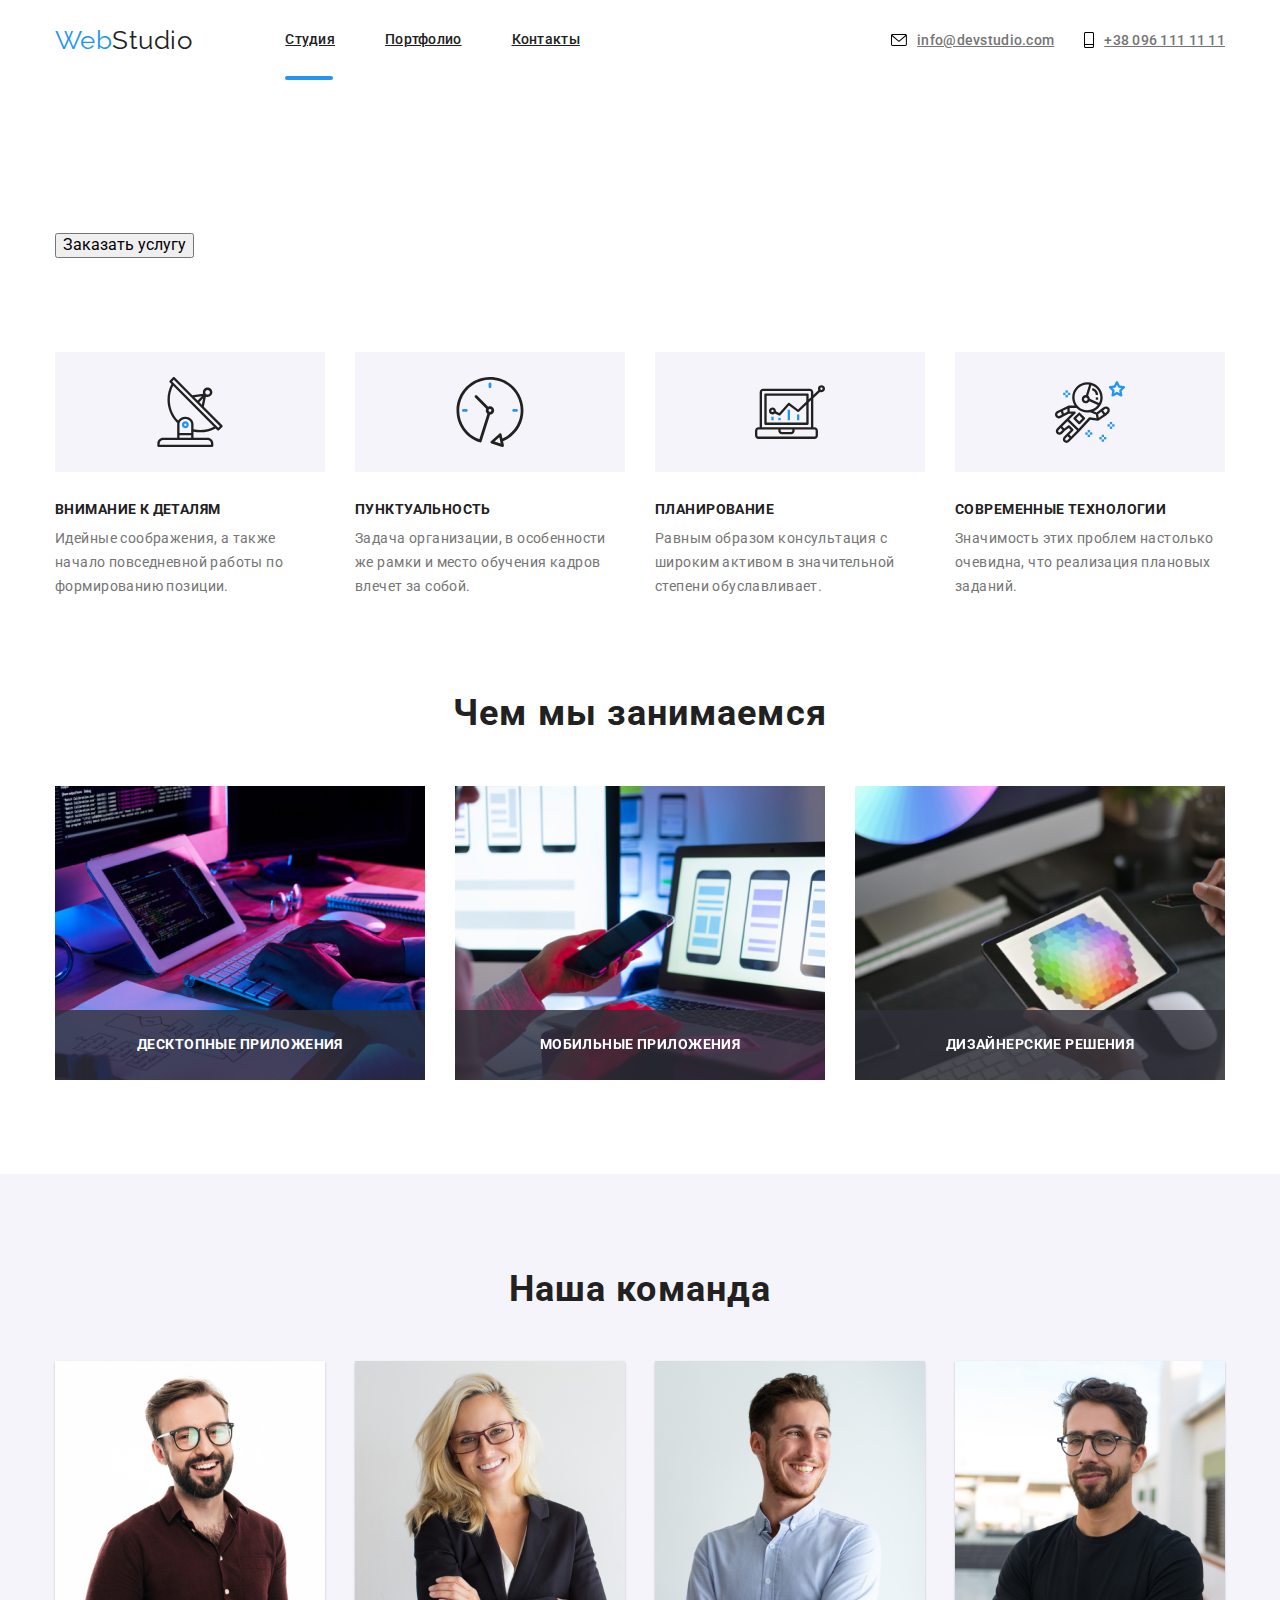
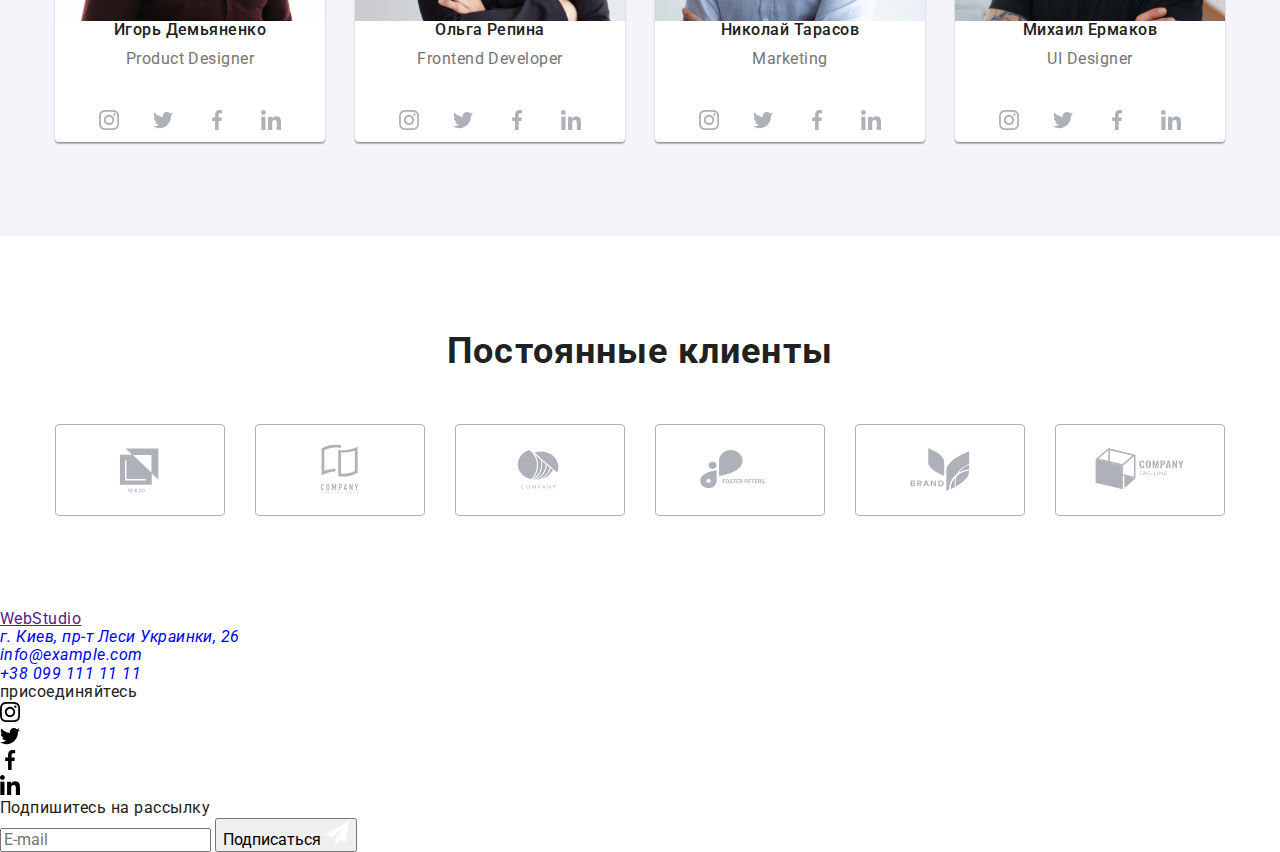
<file: index.html>
<!DOCTYPE html>
<html lang="ru">
<head>
    <meta charset="UTF-8">
    <meta http-equiv="X-UA-Compatible" content="IE=edge">
    <meta name="viewport" content="width=device-width, initial-scale=1.0">
    <title>Document</title>
    <link rel="preconnect" href="https://fonts.googleapis.com">
    <link rel="preconnect" href="https://fonts.gstatic.com" crossorigin>
    <link
        href="https://fonts.googleapis.com/css2?family=Raleway:wght@700&family=Roboto:ital,wght@0,400;0,500;0,700;1,900&display=swap"
        rel="stylesheet">
     <link rel="stylesheet" href="https://cdnjs.cloudflare.com/ajax/libs/modern-normalize/1.1.0/modern-normalize.min.css">
     <link rel="stylesheet" href="./css/main.min.css"> 
     <!-- <link rel="stylesheet" href="./css/styles.css"> -->
</head>
<!-- Navigation-->
<body>
    <header class="header">
        <div class="container header-container">
    <nav class="site-nav">
     <a href="" class="logo"> <span class="logo-part" >Web</span>Studio</a>
      <ul class="site-nav-contacts nav">
        <li class="link list navs"><a href="./index.html" class="link-lists active first-studio">Студия</a></li> 
        <li class="link list navs"><a href="./portfolio.html" class="link-lists">Портфолио</a></li>
        <li class="link list navs"><a href="" class="link-lists ">Контакты</a></li>
      </ul>
     </nav>
        <ul class="list-contacts-header">
           <li class="link list links first">
               <a class="contacts-header mail list" href="mail:info@devstudio.com"> 
                   <svg class="contacts-icon mail-icon" width="16" height="12">
                   <use href="./images/icons.svg#icon-envelope"> </use>
                   </svg> info@devstudio.com</a> </li>
           <li class="link list links second">
                  <a class="contacts-header list" href="tel:+380961111111">
                  <svg class="contacts-icon" width="10" height="16">
                  <use href="./images/icons.svg#icon-Vector"> </use>
        </svg>+38 096 111 11 11</a> </li>
        </ul>
    </div>
    </header>
    <main>
        <!-- Hero section -->
        <section class="hero">
            <div class="container cont-title"> 
            <h1 class="main-title">Эффективные решения для вашего бизнеса</h1>
            <button data-modal-open type="button" class="modal-button">Заказать услугу</button>
        </div>
        </section>
        <div class="backdrop is-hidden" data-modal>
            <div class="modal">
                <button type="button" class="modal-icon-button" data-modal-close>
                    <svg class="close-modal" width="18" height="18">
                        <use href="./images/symboll-defs.svg#icon-close-black-18dp-2-1">
                        </use>
                    </svg>
                </button>
                <p class="modal-text">Оставьте свои данные, мы вам перезвоним</p>
                <form class="form-modal">
                    <div class="form-field">
                        <label for="name" class="form-label-modal">Имя</label>
                    <input type="text" class="form-input-modal" name="name" id="name" >
                            <svg class="icon-modal-name" width="18" height="18">
                                <use href="./images/icons.svg#icon-person-black-18dp-1">
                                </use>
                            </svg>
                        
                        
                        
                        
                    </div>
                    
                    <div class="form-field">
                        <label for="tel" class="form-label-modal">Телефон</label>
                        <input type="tel" class="form-input-modal" name="tel" id="tel" >
                        
                        
                            <svg class="icon-modal-name" width="18" height="18">
                                <use href="./images/icons.svg#icon-phone-black-18dp-1">
                                </use>
                            </svg>
                        
                        
                    </div>

                    <div class="form-field">  
                        <label for="mail" class="form-label-modal">Почта</label>
                        <input type="email" class="form-input-modal" name="mail" id="mail" >
                        
                        
                            <svg class="icon-modal-name" width="18" height="18">
                                <use href="./images/icons.svg#icon-email-black-18dp-1">
                                </use>
                            </svg>
                      
                       
                    </div>
                    <div class="form-field-last">
                    <label for="comment" class="form-label-modal">Комментарий</label>
                    <textarea id="comment" class="comment" placeholder="Введите текст"></textarea>
                    </div>
                    
                        
                        <label for="policy" class="label-policy checkbox-first">
                            <input type="checkbox" class="input-policy checkbox visually-hidden"  name="policy" id="policy" >
                            <span class="icon-policy">Соглашаюсь с рассылкой и принимаю 
                            <a class="policy-part" href=""> Условия договора</a>
        
                          </span>
                        </label>
                       
                           
                        <button type="submit" class="btn base-btn">Отправить</button>
                </form>
                
            </div>
           
        </div>
        
        <!-- description section -->
        <section class="description">
            <div class="container">
            <h2 class="description-title visually-hidden">Особенности</h2>
            <ul class="description-list list">
                
                <li class="description-list-item">
                    <div class="foto-box-first">
                        <svg class="dsc-first" width="70" height="70">
                            <use href="./images/icons.svg#icon-antenna-1">
                            </use>
                        </svg>
                    </div>
                    <h3 class="description-second-title">Внимание к деталям</h3>
                    <p class="description-text">
                        Идейные соображения, а также начало повседневной работы по
                        формированию позиции.
                    </p>
                </li>
                <li class="description-list-item">
                    <div class="foto-box-first">
                        <svg class="dsc-first" width="70" height="70">
                            <use href="./images/icons.svg#icon-clock-1">
                            </use>
                        </svg>
                    </div>
                    <h3 class="description-second-title">Пунктуальность</h3>
                    <p class="description-text">
                        Задача организации, в особенности же рамки и место обучения кадров
                        влечет за собой.
                    </p>
                </li>
                <li class="description-list-item">
                    <div class="foto-box-first">
                        <svg class="dsc-first" width="70" height="70">
                            <use href="./images/icons.svg#icon-diagram-1">
                            </use>
                        </svg>
                    </div>
                    <h3 class="description-second-title">Планирование</h3>
                    <p class="description-text">
                        Равным образом консультация с широким активом в значительной
                        степени обуславливает.
                    </p>
                </li>
                <li class="description-list-item">
                    <div class="foto-box-first">
                        <svg class="dsc-first" width="70" height="70">
                            <use href="./images/icons.svg#icon-astronaut-1">
                            </use>
                        </svg>
                    </div>
                    <h3 class="description-second-title">Современные технологии</h3>
                    <p class="description-text">
                        Значимость этих проблем настолько очевидна, что реализация
                        плановых заданий.
                    </p>
                </li>
            </ul>
            </div>
        </section>
            
     <!-- About our work -->
    
     <section class="about">
        <div class="container">
           <h2 class="about-title">Чем мы занимаемся</h2>
              <ul class="about-list-photo list">
                  <li class="each-foto"> 
                      <div class="thumb">
                    <img src="./images/img-3.jpg" 
                         alt="Код"
                         width="370"
                         height="294">
                        <div class="label">
                         <p class="label-text">Десктопные приложения</p>
                        </div>
                    </div>
                   </li>
                  <li class="each-foto"> 
                    <div class="thumb">
                    <img src="./images/img-2.jpg"
                          alt="Синхронизация"
                          width="370"
                          height="294">
                        <div class="label">
                            <p class="label-text">Мобильные приложения</p>
                        </div>
                    </div>
                 </li>
                  <li class="each-foto"> 
                    <div class="thumb">
                      <img src="./images/img-1.jpg"
                           alt="Дизайн"
                           width="370"
                           height="294">
                        <div class="label">
                            <p class="label-text">Дизайнерские решения</p>
                        </div>
                        </div>
                 </li>
              </ul>
            </div>
       </section>
    
       <section class="team">
        <div class="container">
            <h2 class="title-secondary text">Наша команда</h2>
             <ul class="team-workers list">
               <li class="team-workers-list"> 
                   <img src="./images/img.jpg" alt="1-работник" width="270" height="260">
                <div class="cards">
                   <h3 class="list-name-worker">Игорь Демьяненко</h3>
                   <p class="list-job">Product Designer</p>
                   <ul class="social-list-icon">
                   <li class="social-list-icons">   
                   <a class="social-icons-list" href="">
                       <svg class="icon-team" width="20" height="20">
                           <use href="./images/icons.svg#icon-instagram-2">
                           </use>
                       </svg>
                    </a>
                    </li>
                    <li class="social-list-icons">
                    <a class="social-icons-list" href="">
                        <svg class="icon-team" width="20" height="20">
                            <use href="./images/icons.svg#icon-twitter-1">
                            </use>
                        </svg>
                    </a>
                    </li>
                    <li class="social-list-icons">
                    <a class="social-icons-list" href="">
                        <svg class="icon-team" width="20" height="20">
                            <use href="./images/icons.svg#icon-facebook-1">
                            </use>
                        </svg>
                    </a>
                    </li>
                    <li class="social-list-icons">
                    <a class="social-icons-list" href="">
                        <svg class="icon-team" width="20" height="20">
                            <use href="./images/icons.svg#icon-linkedin-1">
                            </use>
                        </svg>
                    </a>
                    </li>
                 </ul>
                </div>
               </li>    
               <li class="team-workers-list">
                <img src="./images/img-1worker.jpg" alt="2-работник" width="270" height="260">
               <div class="cards">
                    <h3 class="list-name-worker">Ольга Репина</h3>
                    <p class="list-job"> Frontend Developer</p>
                    <ul class="social-list-icon">
                     <li class="social-list-icons">
                    <a class="social-icons-list" href="">
                        <svg class="icon-team" width="20" height="20">
                            <use href="./images/icons.svg#icon-instagram-2">
                            </use>
                        </svg>
                    </a>
                    </li>
                    <li class="social-list-icons">
                    <a class="social-icons-list" href="">
                        <svg class="icon-team" width="20" height="20">
                            <use href="./images/icons.svg#icon-twitter-1">
                            </use>
                        </svg>
                    </a>
                    </li>
                    <li class="social-list-icons">
                    <a class="social-icons-list" href="">
                        <svg class="icon-team" width="20" height="20">
                            <use href="./images/icons.svg#icon-facebook-1">
                            </use>
                        </svg>
                    </a>
                    </li>
                    <li class="social-list-icons">
                    <a class="social-icons-list" href="">
                        <svg class="icon-team" width="20" height="20">
                            <use href="./images/icons.svg#icon-linkedin-1">
                            </use>
                        </svg>
                    </a>
                    </li>
                    </ul>
                </div>
                </li>
                <li class="team-workers-list">
                <img src="./images/img-2worker.jpg" alt="3-работник" width="270" height="260">
                <div class="cards">
                   <h3 class="list-name-worker">Николай Тарасов</h3>
                   <p class="list-job"> Marketing </p>
                <ul class="social-list-icon">
                <li class="social-list-icons">
                <a class="social-icons-list" href="">
                    <svg class="icon-team" width="20" height="20">
                        <use href="./images/icons.svg#icon-instagram-2">
                        </use>
                    </svg>
                </a>
                </li>
                <li class="social-list-icons">
                <a class="social-icons-list" href="">
                    <svg class="icon-team" width="20" height="20">
                        <use href="./images/icons.svg#icon-twitter-1">
                        </use>
                    </svg>
                </a>
                </li>
                <li class="social-list-icons">
                <a class="social-icons-list" href="">
                    <svg class="icon-team" width="20" height="20">
                        <use href="./images/icons.svg#icon-facebook-1">
                        </use>
                    </svg>
                </a>
                </li>
                <li class="social-list-icons">
                <a class="social-icons-list" href="">
                    <svg class="icon-team" width="20" height="20">
                        <use href="./images/icons.svg#icon-linkedin-1">
                        </use>
                    </svg>
                </a>
                </li>
              </ul>
                </div>
                </li>
                <li class="team-workers-list">
                   <img src="./images/img-3worker.jpg" alt="4-работник" width="270" height="260">
                <div class="cards">
                   <h3 class="list-name-worker">Михаил Ермаков</h3>
                   <p class="list-job"> UI Designer</p>
                <ul class="social-list-icon">
                <li class="social-list-icons">
                <a class="social-icons-list" href="">
                    <svg class="icon-team" width="20" height="20">
                        <use href="./images/icons.svg#icon-instagram-2">
                        </use>
                    </svg>
                </a>
                </li>
                <li class="social-list-icons">
                <a class="social-icons-list" href="">
                    <svg class="icon-team" width="20" height="20">
                        <use href="./images/icons.svg#icon-twitter-1">
                        </use>
                    </svg>
                </a>
                </li>
                <li class="social-list-icons">
                <a class="social-icons-list" href="">
                    <svg class="icon-team" width="20" height="20">
                        <use href="./images/icons.svg#icon-facebook-1">
                        </use>
                    </svg>
                </a>
                </li>
                <li class="social-list-icons">
                <a class="social-icons-list" href="">
                    <svg class="icon-team" width="20" height="20">
                        <use href="./images/icons.svg#icon-linkedin-1">
                        </use>
                    </svg>
                </a>
                </li>
                </ul>
                </div>
                </li>

             </ul>
        </div>
      </section>
      <section class="clients">
            <div class="container">
                <h2 class="title-secondary clients-title"> Постоянные клиенты</h2>
                <ul class="companies">
                    <li class="list-companies">
                        <a class="links-companies" href="">
                         <svg class="icon-company" width="100" height="60">
                             <use href="./images/icons.svg#icon-Logo">
                             </use>
                         </svg>
                        </a>
                    </li>
                    <li class="list-companies">
                        <a class="links-companies" href="">
                            <svg class="icon-company" width="100" height="60">
                                <use href="./images/icons.svg#icon-Logo-1">
                                </use>
                            </svg>
                        </a>
                    </li>
                    <li class="list-companies">
                        <a class="links-companies" href="">
                            <svg class="icon-company" width="100" height="60">
                                <use href="./images/icons.svg#icon-Logo-2">
                                </use>
                            </svg>
                        </a>
                    </li>
                    <li class="list-companies">
                        <a class="links-companies active" href="">
                            <svg class="icon-company" width="100" height="60">
                                <use href="./images/icons.svg#icon-Logo-3">
                                </use>
                            </svg>
                        </a>
                    </li>
                    <li class="list-companies">
                        <a class="links-companies" href="">
                            <svg class="icon-company" width="100" height="60">
                                <use href="./images/icons.svg#icon-Logo-4">
                                </use>
                            </svg>
                        </a>
                    </li>
                    <li class="list-companies">
                        <a class="links-companies" href="">
                            <svg class="icon-company" width="100" height="60">
                                <use href="./images/icons.svg#icon-Logo-5">
                                </use>
                            </svg>
                        </a>
                    </li>
                </ul>
            </div>
      </section>
    </main>
    <!-- Footer -->
    <footer class="footer">
        <div class="footer-divs">
        <div class="container-footer">
        <a href="" class="logo-footer"> <span class="logo-parts" >Web</span>Studio</a>
        <address class="footer-address">
            <ul class="address-list list">
              <li class="links-each-adress"> <a class="address link" href="https://www.google.com/maps/place/бул.+Леси+Украинки,+26,+Киев,+02000/data=!4m2!3m1!1s0x40d4cf0e033ecbe9:0x57a4dffefec77da0?sa=X&ved=2ahUKEwj2l7GH7NT1AhWhxIsKHQhlANwQ8gF6BAgKEAE">г. Киев, пр-т Леси Украинки, 26 </a> </li>
              <li class="links-each-adress"> <a class="mail-add link" href="mail:info@example.com"> info@example.com </a> </li> 
              <li class="links-each-adress"> <a class="phone-number link" href="tel:+380961111111">+38 099 111 11 11 </a> </li>
           </ul>
        </address>
        </div>
        <div class="adress-links">
            <p class="adress-link">присоединяйтесь</p>
            <ul class="social-list-icon-adress list">
                <li class="social-list-icons-footer">
                    <a class="social-icons-footer" href="">
                        <svg class="icon-team-footer" width="20" height="20">
                            <use href="./images/icons.svg#icon-instagram-2">
                            </use>
                        </svg>
                    </a>
                </li>
                <li class="social-list-icons-footer">
                    <a class="social-icons-footer" href="">
                        <svg class="icon-team-footer" width="20" height="20">
                            <use href="./images/icons.svg#icon-twitter-1">
                            </use>
                        </svg>
                    </a>
                </li>
                <li class="social-list-icons-footer">
                    <a class="social-icons-footer" href="">
                        <svg class="icon-team-footer" width="20" height="20">
                            <use href="./images/icons.svg#icon-facebook-1">
                            </use>
                        </svg>
                    </a>
                </li>
                <li class="social-list-icons-footer">
                    <a class="social-icons-footer" href="">
                        <svg class="icon-team-footer" width="20" height="20">
                            <use href="./images/icons.svg#icon-linkedin-1">
                            </use>
                        </svg>
                    </a>
                </li>
            </ul>
        </div>
        
            <div class="form">
                <p class="text-submit">Подпишитесь на рассылку</p> 
                <form class="form-footer">
                    <input class="form-input" type="email" name="user-form" id="email" placeholder="E-mail">
                    <button class="button-submit" type="submit">Подписаться
                        <svg class="icon-submit" width="24" height="24">
                            <use href="./images/icons.svg#icon-icon-send">
                            </use>
                        </svg>
                    </button>
                </form>
                

            </div>
            
           
       
    </div>
    </footer>
    <script src="./js/modal.js"></script>
</body>
</html>
</file>
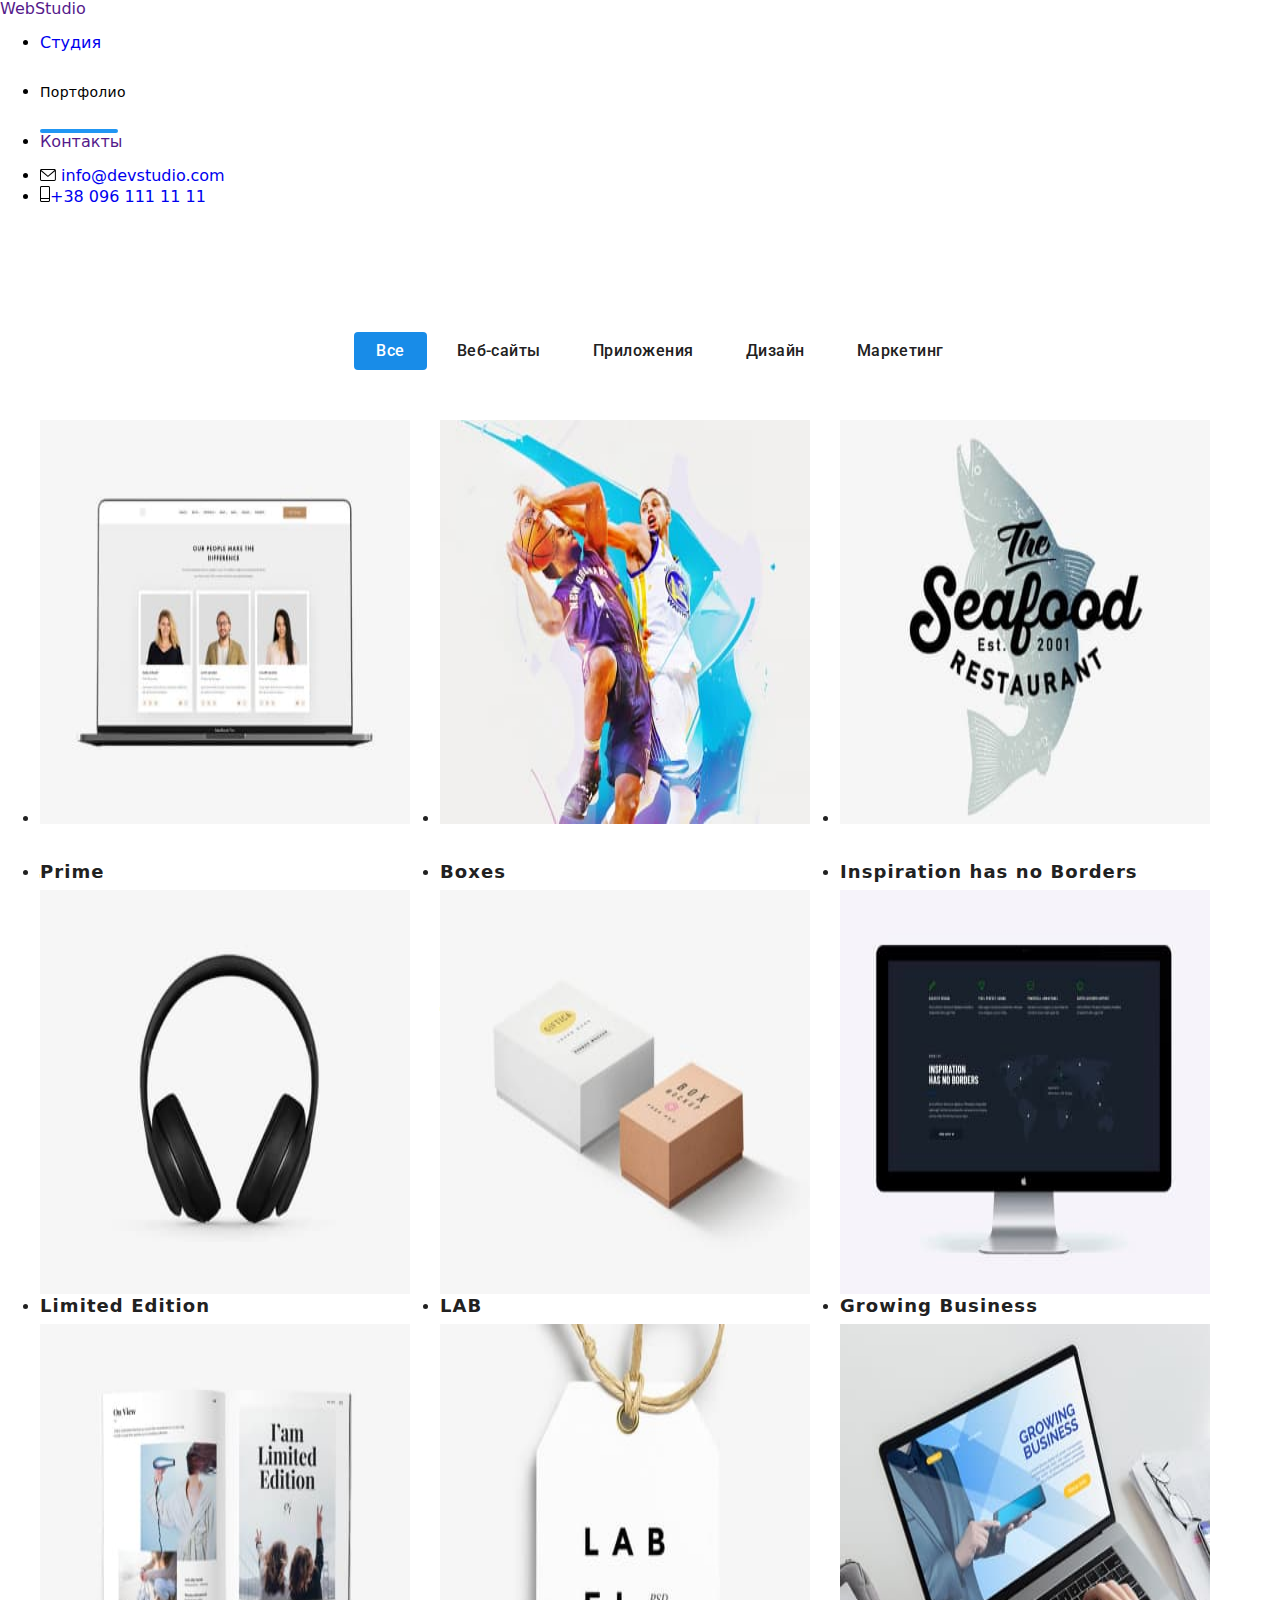
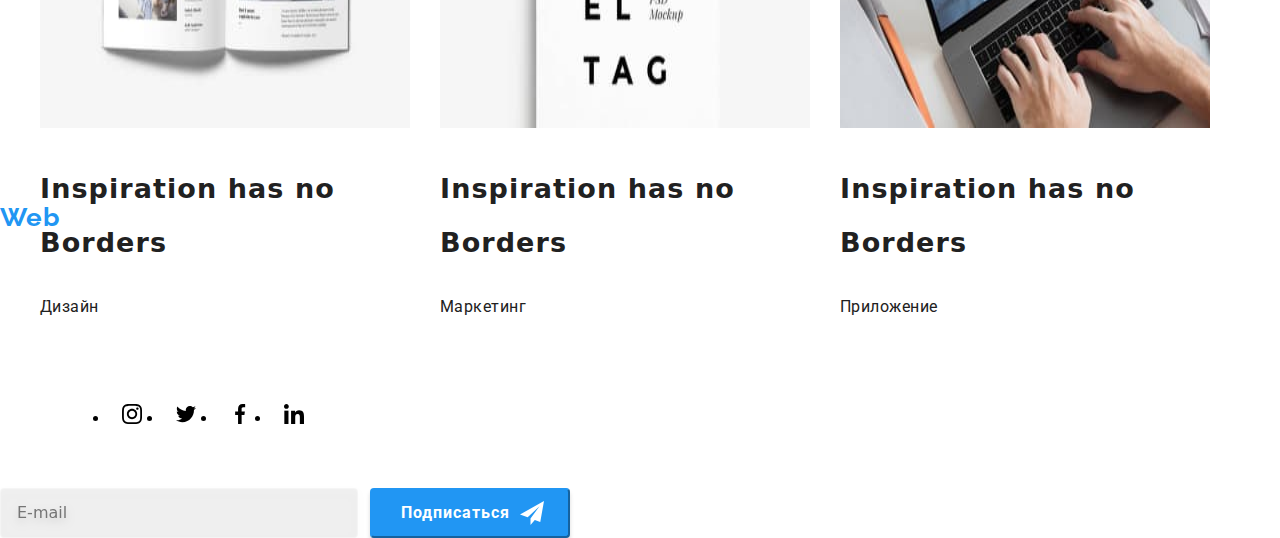
<file: portfolio.html>
<!DOCTYPE html>
<html lang="ru">
<head>
    <meta charset="UTF-8">
    <meta http-equiv="X-UA-Compatible" content="IE=edge">
    <meta name="viewport" content="width=device-width, initial-scale=1.0">
    <title>Document</title>
    <link rel="preconnect" href="https://fonts.googleapis.com">
    <link rel="preconnect" href="https://fonts.gstatic.com" crossorigin>
    <link
        href="https://fonts.googleapis.com/css2?family=Raleway:wght@700&family=Roboto:ital,wght@0,400;0,500;0,700;1,900&display=swap"
        rel="stylesheet">
    <link rel="stylesheet" href="https://cdnjs.cloudflare.com/ajax/libs/modern-normalize/1.1.0/modern-normalize.min.css">
    <link rel="stylesheet" href="./css/styles.css">
</head>
<!-- Header and Nav-->
<body>
     <header class="headers logo-portfolio">
            <div class="container header-container">
                <nav class="site-nav">
                    <a href="" class="logo"> <span class="logo-part">Web</span>Studio</a>
                    <ul class="site-nav-contacts nav">
                        <li class="link list navs"><a href="./index.html" class="link-lists  ">Студия</a></li>
                        <li class="link list navs"><a href="./portfolio.html" class="link-lists active second-portfolio">Портфолио</a></li>
                        <li class="link list navs"><a href="" class="link-lists ">Контакты</a></li>
                    </ul>
                </nav>
                <ul class="list-contacts-header">
                    <li class="link list links first"><a class="contacts-header mail list" href="mail:info@devstudio.com">
                        <svg class="contacts-icon mail-icon" width="16" height="12">
                            <use href="./images/icons.svg#icon-envelope"> </use>
                        </svg> info@devstudio.com</a> </li> 
                    <li class="link list links second"><a class="contacts-header list" href="tel:+380961111111">
                        <svg class="contacts-icon" width="10" height="16">
                            <use href="./images/icons.svg#icon-Vector"> </use>
                        </svg>+38 096 111 11 11</a></li>
                </ul>
            </div>
        </header>
  <main>
        <section class="portfolio">
            <div class="container">
            <ul class="portfolio-filter-list list">
              <li class="portfolio-list-btn"><button type="button" class="filter-btn current">Все</button></li>
              <li class="portfolio-list-btn"><button type="button" class="filter-btn">Веб-сайты</button></li>
              <li class="portfolio-list-btn"><button type="button" class="filter-btn">Приложения</button></li>
              <li class="portfolio-list-btn"><button type="button" class="filter-btn">Дизайн</button></li>
              <li class="portfolio-list-btn"><button type="button" class="filter-btn">Маркетинг</button></li>
            </ul>
            <ul class="portfolio-list list ">
                <li class="portfolio-list-item"> 
                <a href="" class="portfolio-title">  
                  <div class="product-thumb">
                   <img src="./images/img11.jpg" alt="Первая ссылка" width="370" height="404">
                <p class="overley-description">Ресурс предлагает комплексные предложения с разным уровнем функционала и сервисов. Все это позволит посетителю получить
                исчерпывающие сведения о компании или частном лице.</p>
                </div>
                <div class="img-section">
                  <h2 class="text-img">Технокряк</h2>
                  <p class="portfolio-list-text"> Веб-сайт</p>
                  
                </div>
                </a>
                </li>
               
                <li class="portfolio-list-item"> 
                 <a href="" class="portfolio-title"> <span lang="en"></span>
                <div class="product-thumb">
                    <img src="./images/img-22.jpg" alt="Вторая" width="370" height="404">
                    <p class="overley-description">Ресурс предлагает комплексные предложения с разным уровнем функционала и сервисов. Все
                        это позволит посетителю получить
                        исчерпывающие сведения о компании или частном лице.</p>
                </div>
                    <div class="img-section">
                    <h2 class="text-img"> Постер New Orlean vs Golden Star</h2>
                    <p class="portfolio-list-text"> Дизайн</p>
                </div>
                </a>
                </li>
               
                <li class="portfolio-list-item"> <a href="" class="portfolio-title"> <span lang="en"></span> 
      
                    <div class="product-thumb">
                    <img src="./images/img-9.jpg" alt="Третья" width="370" height="404">
                    <p class="overley-description">Ресурс предлагает комплексные предложения с разным уровнем функционала и сервисов. Все
                        это позволит посетителю получить
                        исчерпывающие сведения о компании или частном лице.</p>
                </div>
                    <div class="img-section">
                    <h2 class="text-img">Ресторан Seafood</h2>
                    <p class="portfolio-list-text"> Приложение</p>
                </div>
             </a>
                </li>
               
                <li class="portfolio-list-item"> <a href="" class="portfolio-title "> <span class="visually-hidden" lang="en">Prime</span> 
                <div class="product-thumb">
                    <img src="./images/img-33.jpg" alt="Четвертая" width="370" height="404">
                    <p class="overley-description">Ресурс предлагает комплексные предложения с разным уровнем функционала и сервисов. Все
                        это позволит посетителю получить
                        исчерпывающие сведения о компании или частном лице.</p>
                </div>
                    <div class="img-section">
                    <h2 class="text-img">Проект Prime</h2>
                    <p class="portfolio-list-text"> Маркетинг</p>
                </div>
                </a>
                </li>
               
                <li class="portfolio-list-item"> <a href="" class="portfolio-title"><span lang="en" class="visually-hidden">Boxes</span> 
                  <div class="product-thumb">
                    <img src="./images/img-4.jpg" alt="Пятая" width="370" height="404">
                    <p class="overley-description">Ресурс предлагает комплексные предложения с разным уровнем функционала и сервисов. Все
                        это позволит посетителю получить
                        исчерпывающие сведения о компании или частном лице.</p>
                </div>
                    <div class="img-section">
                  <h2 class="text-img">Проект Boxes</h2>
                  <p class="portfolio-list-text"> Приложение</p>
               </div>
             </a>
                
                </li>
               
                <li class="portfolio-list-item"> <a href="" class="portfolio-title"><span lang="en" class="visually-hidden">Inspiration has no Borders</span> 
                    <div class="product-thumb">
                    <img src="./images/img-5.jpg" alt="Шестая" width="370" height="404">
                    <p class="overley-description">Ресурс предлагает комплексные предложения с разным уровнем функционала и сервисов. Все
                        это позволит посетителю получить
                        исчерпывающие сведения о компании или частном лице.</p>
                </div>
                    <div class="img-section">
                    <h2 class="text-img">Inspiration has no Borders</h2>
                    <p class="portfolio-list-text"> Веб-сайт</p>
                </div>
                </a>
                </li>
               
                <li class="portfolio-list-item"> <a href="" class="portfolio-title"><span lang="en" class="visually-hidden">Limited Edition</span>
                    <div class="product-thumb">
                    <img src="./images/img-6.jpg" alt="Седьмая" width="370" height="404">
                    <p class="overley-description">Ресурс предлагает комплексные предложения с разным уровнем функционала и сервисов. Все
                        это позволит посетителю получить
                        исчерпывающие сведения о компании или частном лице.</p>
                </div>
                    <div class="img-section">
                    <h2 class="text-img">Inspiration has no Borders</h2>
                    <p class="portfolio-list-text"> Дизайн</p>
                </div>
                </a>
                 </li>
                
                 <li class="portfolio-list-item"> <a href="" class="portfolio-title"><span lang="en" class="visually-hidden">LAB</span> 
                    <div class="product-thumb">
                    <img src="./images/img-7.jpg" alt="Восьмая" width="370" height="404">
                    <p class="overley-description">Ресурс предлагает комплексные предложения с разным уровнем функционала и сервисов. Все
                        это позволит посетителю получить
                        исчерпывающие сведения о компании или частном лице.</p>
                </div>
                    <div class="img-section">
                    <h2 class="text-img">Inspiration has no Borders</h2>
                    <p class="portfolio-list-text"> Маркетинг</p>
                </div>
                </a>
                </li>
                <li class="portfolio-list-item"> <a href="" class="portfolio-title"> <span lang="en" class="visually-hidden">Growing Business</span> 
                <div class="product-thumb">
                    <img src="./images/img-8.jpg" alt="Девятая" width="370" height="404">
                    <p class="overley-description">Ресурс предлагает комплексные предложения с разным уровнем функционала и сервисов. Все
                        это позволит посетителю получить
                        исчерпывающие сведения о компании или частном лице.</p>
                </div>
                    <div class="img-section">
                    <h2 class="text-img">Inspiration has no Borders</h2>
                    <p class="portfolio-list-text"> Приложение</p>
                </div>
                </a>
                </li>
                

            </ul>
            </div>
        </section>    
 </main>

    <!-- Footer -->
   
    <footer class="footer ">
        <div class="footer-divs">
            <div class="container-footer">
                <a href="" class="logo-footer"> <span class="logo-parts">Web</span>Studio</a>
                <address class="footer-address">
                    <ul class="address-list list">
                        <li class="links-each-adress"> <a class="address link"
                                href="https://www.google.com/maps/place/бул.+Леси+Украинки,+26,+Киев,+02000/data=!4m2!3m1!1s0x40d4cf0e033ecbe9:0x57a4dffefec77da0?sa=X&ved=2ahUKEwj2l7GH7NT1AhWhxIsKHQhlANwQ8gF6BAgKEAE">г.
                                Киев, пр-т Леси Украинки, 26 </a> </li>
                        <li class="links-each-adress"> <a class="mail-add link" href="mail:info@example.com"> info@example.com
                            </a> </li>
                        <li class="links-each-adress"> <a class="phone-number link" href="tel:+380961111111">+38 099 111 11 11
                            </a> </li>
                    </ul>
                </address>
            </div>
            <div class="adress-links">
                <h3 class="adress-link">присоединяйтесь</h3>
                <ul class="social-list-icon-adress list">
                    <li class="social-list-icons-footer">
                        <a class="social-icons-footer" href="">
                            <svg class="icon-team-footer" width="20" height="20">
                                <use href="./images/icons.svg#icon-instagram-2">
                                </use>
                            </svg>
                        </a>
                    </li>
                    <li class="social-list-icons-footer">
                        <a class="social-icons-footer" href="">
                            <svg class="icon-team-footer" width="20" height="20">
                                <use href="./images/icons.svg#icon-twitter-1">
                                </use>
                            </svg>
                        </a>
                    </li>
                    <li class="social-list-icons-footer">
                        <a class="social-icons-footer" href="">
                            <svg class="icon-team-footer" width="20" height="20">
                                <use href="./images/icons.svg#icon-facebook-1">
                                </use>
                            </svg>
                        </a>
                    </li>
                    <li class="social-list-icons-footer">
                        <a class="social-icons-footer" href="">
                            <svg class="icon-team-footer" width="20" height="20">
                                <use href="./images/icons.svg#icon-linkedin-1">
                                </use>
                            </svg>
                        </a>
                    </li>
                </ul>
            </div>
                <div class="form">
                    <p class="text-submit">Подпишитесь на рассылку</p>
                    <form class="form-footer">
                        <input class="form-input" type="email" name="user-form" id="email" placeholder="E-mail">
                        <button class="button-submit" type="submit">Подписаться
                            <svg class="icon-submit" width="24" height="24">
                                <use href="./images/icons.svg#icon-icon-send">
                                </use>
                            </svg>
                        </button>
                    </form>
                
                
                </div>
        </div>
    </footer>
</body>
</html>
</file>
<file: css/styles.css>
.second-portfolio {
  position: relative;
  font-weight: 500;
  font-size: 14px;
  line-height: 1.14;
  letter-spacing: 0.02em;
  color: #212121;
  padding: 32px 0;
  display: block;
}

.second-portfolio::after {
  position: absolute;
  top: 0;
  left: 0;
  content: "";
  display: inline-block;
  width: 78px;
  height: 4px;
  top: 76px;

  background: #2196f3;
  border-radius: 2px;
}





.hero {
  display: block;
  background-color: #c4c4c4;
  margin-left: auto;
  margin-right: auto;
  max-width: 1600px;
  text-align: center;
  padding: 200px 0;
  background-image: linear-gradient(
      rgba(47, 48, 58, 0.4),
      rgba(47, 48, 58, 0.4)
    ),
    url(../images/mg-4hw.jpg);
  background-size: cover;
}

.modal-button {
  font-weight: 700;
  font-size: 16px;
  width: 200px;
  height: 50px;
  box-shadow: 0px 4px 4px rgba(0, 0, 0, 0.15);
  border-radius: 4px;
  border: 0px;

  line-height: 1.9;
  text-align: center;
  letter-spacing: 0.06em;
  color: var(--white-text-color);
  background-color: var(--accent-color);
  cursor: pointer;
  display: inline-block;
}



.modal-icon-button {
  position: absolute;
  top: 8px;
  right: 8px;
  background-color: #ffffff;
  border: 1px solid rgba(0, 0, 0, 0.1);
  border-radius: 50%;
  width: 30px;
  height: 30px;
  display: flex;
  align-items: center;
}

.icon-modal-div {
  position: relative;
}

.close-modal{
  cursor: pointer;
}

.modal-icon-button:focus,.modal-icon-button:hover > .close-modal{
  fill: var(--accent-color);
  
  outline: none;
}











/* description section */





/* FOOTTER */

.social-list-icon-adress {
  display: flex;
}

.social-list-icons-footer {
  margin-right: 10px;
}

.social-list-icons-footer:last-child {
  margin-right: 0;
}

.logo-footer {
  display: inline-block;
  text-decoration: none;
  color: #ffffff;
  font-family: Raleway;
  font-weight: 700;
  font-size: 26px;
  line-height: 1.19;
  letter-spacing: 0.03em;
  margin-bottom: 20px;
}
.logo-parts {
  color: #2196f3;
}
.address-list {
  margin-top: 0px;
  font-style: normal;
  font-size: 14px;
  line-height: 1.7;
  letter-spacing: 0.03em;
  color: var(--white-text-color);
}

.links-each-adress {
  display: block;
  margin-bottom: 9px;
}

.links-each-adress:last-child {
  margin-bottom: 0;
}

.address {
  font-family: Roboto;
  font-style: normal;
  font-weight: normal;
  font-size: 14px;
  line-height: 1.7;
  letter-spacing: 0.03em;
  color: #ffffff;
  transition: color 250ms cubic-bezier(0.4, 0, 0.2, 1);
}
.mail-add {
  font-style: normal;
  font-size: 14px;
  line-height: 1.7;
  letter-spacing: 0.03em;
  color: rgba(255, 255, 255, 0.6);
  transition: color 250ms cubic-bezier(0.4, 0, 0.2, 1);
}
.phone-number {
  font-style: normal;
  font-size: 14px;
  line-height: 1.7;
  letter-spacing: 0.03em;
  color: rgba(255, 255, 255, 0.6);
  transition: color 250ms cubic-bezier(0.4, 0, 0.2, 1);
}

.adress-link {
  
  margin-bottom: 20px;
}

.adress-links {
  margin-left: 70px;
}

.adress-link {
  font-family: Roboto;
  font-style: normal;
  font-weight: bold;
  font-size: 14px;
  line-height: 1.14;
  letter-spacing: 0.03em;
  text-transform: uppercase;
  color: #ffffff;
}

.cards {
  padding-top: 32px;
  padding-bottom: 32px;
}

.social-icons-footer {
  display: flex;
  justify-content: center;
  align-items: center;
  width: 44px;
  height: 44px;
  border-radius: 50%;
  background: rgba(255, 255, 255, 0.1);
  transition: background-color 250ms cubic-bezier(0.4, 0, 0.2, 1);
}

.icon-team-footer {
  fill: var(--white-text-color);
}

.icon-team-footer:hover,
.icon-team-footer:focus {
  fill: var(--white-text-color);
  transition-duration: 250ms;
  transition-timing-function: cubic-bezier(0.4, 0, 0.2, 1);
}

.social-icons-footer:hover,
.social-icons-footer:focus {
  background-color: var(--accent-hover-color);
  transition-duration: 250ms;
  transition-timing-function: cubic-bezier(0.4, 0, 0.2, 1);
}

.address:hover {
  color: var(--accent-hover-color);
  transition-duration: 250ms;
  transition-timing-function: cubic-bezier(0.4, 0, 0.2, 1);
}
.mail-add:hover {
  color: var(--accent-hover-color);
  transition-duration: 250ms;
  transition-timing-function: cubic-bezier(0.4, 0, 0.2, 1);
}
.phone-number:hover {
  color: var(--accent-hover-color);
  transition-duration: 250ms;
  transition-timing-function: cubic-bezier(0.4, 0, 0.2, 1);
}
.address:focus {
  color: var(--accent-hover-color);
  transition-duration: 250ms;
  transition-timing-function: cubic-bezier(0.4, 0, 0.2, 1);
}
.mail-add:focus {
  color: var(--accent-hover-color);
  transition-duration: 250ms;
  transition-timing-function: cubic-bezier(0.4, 0, 0.2, 1);
}
.phone-number:focus {
  color: var(--accent-hover-color);
  transition-duration: 250ms;
  transition-timing-function: cubic-bezier(0.4, 0, 0.2, 1);
}

.mail-add:focus .active {
  color: var(--accent-color);
  transition-duration: 250ms;
  transition-timing-function: cubic-bezier(0.4, 0, 0.2, 1);
}

.active {
  color: var(--accent-color);
}

.portfolio {
  align-items: center;
}

.portfolio-list {
  color: #212121;
  background-color: #ffffff;
  display: flex;
  flex-wrap: wrap;
}
.portfolio-list-btn {
  font-size: 16px;
  line-height: 1.6;
  letter-spacing: 0.03em;
  color: var(--secondary-bg-color);
  display: inline-block;
  align-items: center;
  margin-right: 8px;
}

.product-thumb {
  position: relative;
  overflow: hidden;
}

.product-thumb::before {
  position: absolute;
  display: inline-block;
  content: "";
  width: 100%;
  height: 100%;
  background: rgba(33, 150, 243, 0.9);
  opacity: 0;
  transform: translateY(100%);
  transition: transform 250ms cubic-bezier(0.4, 0, 0.2, 1);
}

.product-thumb:hover::before {
  opacity: 1;
}

.portfolio-title:hover .product-thumb::before {
  transform: translateY(0);
  transition: transform 250ms cubic-bezier(0.4, 0, 0.2, 1);
}

.portfolio-list-btn:last-child {
  margin-right: 0;
}

.portfolio-filter-list {
  display: flex;
  justify-content: center;
  margin-bottom: 50px;
}

.overley-description {
  position: absolute;
  width: 100%;
  height: 100%;
  padding: 63px 24px;
  font-family: "Roboto";
  font-style: normal;
  font-weight: 400;
  font-size: 18px;
  line-height: 1.55;
  letter-spacing: 0.03em;
  color: #ffffff;
  background-color: #188ce8;
  transition: transform 250ms cubic-bezier(0.4, 0, 0.2, 1);
}



.portfolio-title:hover .overley-description {
  display: block;
  transform: translateY(-100%);
  transition: 250ms cubic-bezier(0.4, 0, 0.2, 1);
  box-shadow: 0px 1px 1px rgba(0, 0, 0, 0.12), 0px 4px 4px rgba(0, 0, 0, 0.06),
    1px 4px 6px rgba(0, 0, 0, 0.16);
}

.portfolio-title:focus .overley-description {
  display: block;
  transform: translateY(-100%);
  transition: transform 250ms cubic-bezier(0.4, 0, 0.2, 1);
}

.portfolio {
  padding-top: 94px;
  padding-bottom: 94px;
}

.filter-btn {
  font-family: Roboto;
  background-color: var(--secondary-bg-color);
  border-width: 0px;
  color: #212121;
  cursor: pointer;
  font-weight: 500;
  font-size: 16px;
  line-height: 1.6;
  text-align: center;
  letter-spacing: 0.03em;
  color: #212121;
  padding: 6px 22px;
  border-radius: 4px;
  transition: color, background-color 250ms cubic-bezier(0.4, 0, 0.2, 1);
}

.current {
  background-color: #188ce8;
  color: #ffffff;
  transition: 250ms cubic-bezier(0.4, 0, 0.2, 1);
}

.filter-btn:hover,
.filter-btn:focus {
  color: var(--white-text-color);
  background-color: var(--accent-hover-color);
  transition-duration: 250ms;
  transition-timing-function: cubic-bezier(0.4, 0, 0.2, 1);
}

.portfolio-title {
  display: block;
  font-weight: bold;
  font-size: 18px;
  line-height: 2;
  letter-spacing: 0.06em;
  color: var(--main-text-color);
  background-color: #ffffff;
  transition: overlay, box-shadow 250ms cubic-bezier(0.4, 0, 0.2, 1);
}

.portfolio-title:hover,
.portfolio-title:focus {
  box-shadow: 0px 1px 1px rgba(0, 0, 0, 0.12), 0px 4px 4px rgba(0, 0, 0, 0.06),
    1px 4px 6px rgba(0, 0, 0, 0.16);
  transition-duration: 250ms;
  transition-timing-function: cubic-bezier(0.4, 0, 0.2, 1);
}

.portfolio-list-item {
  background-color: #ffffff;
  border-bottom: 1px solid #eeeeee;
  box-sizing: border-box;
  margin-right: 30px;
  width: 370px;
  height: 404px;
  margin-bottom: 30px;
}

.portfolio-list-item:nth-child(3n) {
  margin-right: 0;
}

.portfolio-list-item:nth-last-child(-n + 3) {
  margin-bottom: 0;
}

.portfolio-list-text {
  font-size: 16px;
  line-height: 1.9;
  letter-spacing: 0.03em;
  color: var(--text-color);
  background-color: #ffffff;
  font-family: Roboto;
  font-style: normal;
  font-weight: normal;
}

a {
  text-decoration: none;
}

.logo-footer:hover {
  color: var(--accent-color);
  font-size: 26px;
  transition-duration: 250ms;
  transition-timing-function: cubic-bezier(0.4, 0, 0.2, 1);
}

.form-footer{
position: relative;
display: flex;

}

.form {
  margin-left: auto;
}

.form-input{
  display: block;
  width: 358px;
  height: 50px;
  padding-top: 15px;
  padding-bottom: 15px;
  padding-left: 16px;
  border: 1px solid rgba(255, 255, 255, 0.3);
  box-sizing: border-box;
  filter: drop-shadow(0px 4px 4px rgba(0, 0, 0, 0.15));
  border-radius: 4px;
  background-color: rgba(0, 0, 0, 0.06);
  color: #ffffff;

}

.button-submit {
 width: 200px;
 height: 50px;
 display: flex;
 align-items: center;
 text-align: center;
 letter-spacing: 0.06em;
 padding-top: 10px;
 padding-bottom: 10px;
 padding-left: 29px;
 margin-right: auto;
 margin-left: 12px;
 font-family: 'Roboto';
 font-style: normal;
 font-weight: 700;
 font-size: 16px;
 line-height: 30px;
 color: #FFFFFF;
 background-color: #2196F3;
 box-shadow: 0px 4px 4px rgba(0, 0, 0, 0.15);
 border-radius: 4px;
 cursor: pointer;
 border-color: #2196f3;
}

.text-submit{
  font-family: 'Roboto';
  font-style: normal;
  font-weight: 700;
  font-size: 14px;
  line-height: 1.14;
  letter-spacing: 0.03em;
  text-transform: uppercase;
  color: #FFFFFF;
  margin-bottom: 20px;
}

.placeholder{
  font-family: 'Roboto';
  font-weight: 400;
  font-size: 16px;
  line-height: 1.25;
  letter-spacing: 0.03em;
  color: rgba(255, 255, 255, 0.6);
}

.icon-submit{
  margin-left: 10px;
}
</file>
<file: css/main.min.css>
.list{list-style:none}.link{text-decoration:none}.link-list{text-decoration:none}body{font-family:Roboto, sans-serif;font-style:normal;letter-spacing:0.03em;color:#212121;background-color:#ffffff}h1,h2,h3,h4,h5,h6,p{margin-top:0px;margin-bottom:0px;padding-left:0px}ul,ol{padding:0;margin-top:0px;margin-bottom:0px}img{display:block;width:100%;height:auto}.container{width:1200px;padding-left:15px;padding-right:15px;margin-left:auto;margin-right:auto}.backdrop{position:fixed;top:0;left:0;width:100%;height:100%;background:rgba(0,0,0,0.2);opacity:1;transition:opacity 250ms cubic-bezier(0.4, 0, 0.2, 1)}.backdrop.is-hidden{opacity:0;pointer-events:none}.modal{padding:40px;position:absolute;width:528px;height:581px;left:536px;top:221px;background-color:#FFFFFF;top:50%;left:50%;transform:translate(-50%, -50%) scale(1);transition:transform 250ms cubic-bezier(0.4, 0, 0.2, 1)}.backdrop.is-hidden .modal{transform:translate(-50%, -50%) scale(0.9)}.form-field{position:relative;margin-bottom:10px}.form-field-last{margin-bottom:20px}.form-label-modal{font-family:'Roboto';font-style:normal;font-weight:400;font-size:12px;line-height:1.16;letter-spacing:0.01em;color:#757575;margin-bottom:4px}.form-field label{margin-bottom:10px}.icon-modal-name{position:absolute;left:13px;top:50%}.form-input-modal:focus-within+.icon-modal-name{fill:var(--accent-color);transition:fill 250ms cubic-bezier(0.4, 0, 0.2, 1),border-color 250ms cubic-bezier(0.4, 0, 0.2, 1)}.form-input-modal{width:100%;height:40px;border:1px solid rgba(33,33,33,0.2);box-sizing:border-box;border-radius:4px;margin-top:4px;transition:fill 250ms cubic-bezier(0.4, 0, 0.2, 1),border-color 250ms cubic-bezier(0.4, 0, 0.2, 1)}.form-input-modal:focus+.form-label-modal::before{outline:var(--accent-color)}.form-input-modal:focus-within{outline:transparent;border-color:var(--accent-color)}.form-field input{padding-left:40px;padding-top:12px;padding-bottom:12px}.comment:focus{outline:var(--accent-color);border-color:#2196F3}.modal-text{display:flex;justify-content:center;font-family:'Roboto';font-weight:700;font-size:20px;line-height:1.15;letter-spacing:0.03em;margin-bottom:12px;color:#212121}.comment{width:448px;height:120px;resize:none;border:1px solid rgba(33,33,33,0.2);box-sizing:border-box;border-radius:4px;margin-top:4px}.form-field-last textarea{padding:12px 16px}textarea::placeholder{font-family:'Roboto';font-style:normal;font-weight:400;font-size:12px;line-height:1.16;letter-spacing:0.01em;color:rgba(117,117,117,0.5);padding-top:2px}.input-policy{margin-right:9px;display:inline-block;width:16px;height:15px;overflow:hidden}.icon-policy::before{position:relative;display:inline-block;content:'';margin-right:7px;width:16px;height:15px;vertical-align:middle;border:2px solid black;border-radius:2px}.input-policy:focus>.icon-policy::before{outline:var(--accent-color)}.label-policy:focus-within>.icon-policy::before{outline:transparent;border-color:var(--accent-color)}.checkbox:checked+.icon-policy::before{border-color:transparent;background-color:var(--accent-color);border-color:var(--accent-color);background-size:contain;background-origin:border-box;background-image:url(../images/icon/check.svg);transition:opacity 250ms cubic-bezier(0.4, 0, 0.2, 1),border 250ms cubic-bezier(0.4, 0, 0.2, 1),background-color 250ms cubic-bezier(0.4, 0, 0.2, 1);border-radius:2px;outline-color:var(--accent-color)}.checkbox:focus+.icon-policy::before{outline:var(--accent-color);transition:transform 250ms cubic-bezier(0.4, 0, 0.2, 1)}.base-btn:hover,.base-btn:focus{background:var(--accent-color);box-shadow:0px 1px 3px rgba(0,0,0,0.12)}.btn{position:absolute;bottom:35px;left:163px;display:block;margin-left:auto;margin-right:auto;border:1px solid transparent;padding:10px 32px;min-width:200px;box-shadow:0px 1px 3px rgba(0,0,0,0.12);border-radius:4px;cursor:pointer;color:#FFFFFF;background-color:var(--accent-hover-color);outline:none;font-weight:700;font-size:16px;line-height:1.87;text-decoration:none;text-align:center;letter-spacing:0.06em}.policy-part{font-family:'Roboto';font-style:normal;font-weight:400;font-size:14px;line-height:24px;letter-spacing:0.03em;text-decoration-line:underline;color:#2196F3}.label-policy{font-family:'Roboto';font-style:normal;font-weight:400;font-size:14px;line-height:1.7;letter-spacing:0.03em;color:#757575;white-space:nowrap;display:flex;align-items:center;justify-content:center}:root{--primary-text-color: #212121;--title-text-color: #212121;--accent-color: #2196f3;--main-text-color: #212121;--text-color: #757575;--accent-hover-color: #188ce8;--white-text-color: #ffffff;--button-bg-grey-color: #f5f4fa;--secondary-bg-color: #f5f4fa;--bg-grey-color: #2f303a}.logo{text-decoration:none;color:var(--title-text-color);font-family:Raleway, sans-serif;font-size:26px;line-height:1.2}.logo-part{color:#2196f3}.logo-portfolio{border:1px solid #ececec}.logo:hover{color:var(--accent-color);font-size:26px;transition-duration:250ms;transition-timing-function:cubic-bezier(0.4, 0, 0.2, 1)}.logo{display:block;padding-top:24px;padding-bottom:24px;margin-right:93px;line-height:31px}.headers{background-color:#ffffff}.header-container{display:flex}.site-nav-contacts{display:flex;align-items:center}.site-nav{display:flex;align-items:center;justify-content:space-between;margin-right:auto}.site-nav-contacts .navs{margin-right:50px}.site-nav-contacts .navs:last-child{margin-right:0}.site-nav-contacts{font-weight:500;font-size:14px;line-height:16px;letter-spacing:0.02em;color:#212121}.part:active{color:var(--accent-text-color)}.link-lists{position:relative;font-weight:500;font-size:14px;line-height:1.14;letter-spacing:0.02em;color:#212121;padding:32px 0;display:block}.first-studio{position:relative;font-weight:500;font-size:14px;line-height:1.14;letter-spacing:0.02em;color:#212121;padding:32px 0;display:block}.first-studio::after{position:absolute;top:0;left:0;content:"";display:inline-block;width:48px;height:4px;top:76px;background:#2196f3;border-radius:2px}.site-nav-contacts .link-lists:hover{font-size:14px;color:var(--accent-color);transition-duration:250ms;transition-timing-function:cubic-bezier(0.4, 0, 0.2, 1)}.site-nav-contacts .link-lists:focus{font-size:14px;color:var(--accent-color);transition-duration:250ms;transition-timing-function:cubic-bezier(0.4, 0, 0.2, 1)}.site-nav.current{color:var(--accent-color)}.list-contacts-header{display:flex;align-items:center;justify-content:space-between;line-height:16px}.contacts-header{display:flex;padding:32px 0;font-weight:500;font-size:14px;line-height:1.1x;letter-spacing:0.02em;color:#757575;align-items:center;white-space:nowrap;transition:color,fill 250ms cubic-bezier(0.4, 0, 0.2, 1)}.first{margin-right:30px}.contacts-icon{margin-right:10px;transition:color 250ms cubic-bezier(0.4, 0, 0.2, 1)}.contacts-header .contacts-icon:hover,.contacts-header .contacts-icon:focus{fill:var(--accent-hover-color);transition-duration:250ms;transition-timing-function:cubic-bezier(0.4, 0, 0.2, 1)}.contacts-header:hover,.contacts-header:focus{fill:var(--accent-color);color:var(--accent-color);transition-duration:250ms;transition-timing-function:cubic-bezier(0.4, 0, 0.2, 1)}.main-title{font-weight:900;font-size:44px;line-height:1.4;text-align:center;letter-spacing:0.06em;text-transform:uppercase;color:var(--white-text-color);margin-bottom:30px;margin-top:0;margin-left:auto;margin-right:auto}.main-title{width:696px}.visually-hidden{position:absolute;width:1px;height:1px;margin:-1px;padding:0;overflow:hidden;border:0;clip:rect(0 0 0 0)}.description-second-title{font-weight:700;font-size:14px;line-height:1.1;letter-spacing:0.03em;text-transform:uppercase;color:var(--primary-text-color);margin-top:30px}.foto-box-first{background-color:#f5f4fa;width:270px;height:120px;display:flex;justify-content:center;align-items:center}.description{padding-bottom:94px;padding-top:94px}.description-list{display:flex}.description-list-item{margin-right:30px}.description-list-item:last-child{margin-right:0}.img-section{padding:20px 24px;align-items:center;border:1px solid #eeeeee}.text-img{font-family:Roboto;font-style:normal;font-weight:bold;font-size:18px;line-height:2;letter-spacing:0.06em;color:#212121}.description-text{font-size:14px;line-height:1.7;letter-spacing:0.03em;color:var(--text-color);margin-top:10px}.about{padding-bottom:94px}.about-title,.title-secondary{font-weight:700;font-size:36px;line-height:1.2;text-align:center;letter-spacing:0.03em;color:var(--main-text-color)}.text{background-color:#f5f4fa;color:#212121}.about-title{margin-bottom:50px;align-items:center}.about-list-photo{display:flex}.each-foto{margin-right:30px}.each-foto:last-child{margin-right:0}.thumb{position:relative}.label-text{font-weight:700;font-size:14px;line-height:1.14;text-align:center;letter-spacing:0.03em;text-transform:uppercase;white-space:nowrap;color:#ffffff}.thumb>.label{display:flex;position:absolute;bottom:0;background:rgba(47,48,58,0.8);width:370px;height:70px;justify-content:center;align-items:center}.team{padding-top:94px;padding-bottom:94px;background-color:var(--secondary-bg-color)}.title-secondary{align-items:center;margin-bottom:50px}.team-workers-list{width:270px;background-color:#ffffff;margin-right:30px;box-shadow:0px 1px 3px rgba(0,0,0,0.12),0px 1px 1px rgba(0,0,0,0.14),0px 2px 1px rgba(0,0,0,0.2);border-radius:0px 0px 4px 4px}.social-list-icon{display:flex;justify-content:center}.social-icons-list:hover,.social-icons-list:focus{background-color:var(--accent-hover-color);transition-duration:250ms;transition-timing-function:cubic-bezier(0.4, 0, 0.2, 1)}.social-icons-list:hover .icon-team,.social-icons-list:focus .icon-team{fill:var(--white-text-color)}.icon-team{fill:#afb1b8}.social-list-icons{margin-right:10px}.social-list-icons:last-child{margin-right:0}.social-list-icons::marker{content:none}.social-icons-list{display:flex;justify-content:center;align-items:center;width:44px;height:44px;border-radius:50%;transition-property:background-color, fill;transition-duration:250ms;transition-timing-function:cubic-bezier(0.4, 0, 0.2, 1)}.team-workers-list:last-child{margin-right:0}.team-workers{background-color:#f5f4fa;display:flex;flex-wrap:nowrap}.list-name-worker{font-family:Roboto;font-weight:500;font-size:16px;line-height:1.18;text-align:center;letter-spacing:0.03em;color:var(--title-text-color);margin-bottom:10px}.list-job{font-family:Roboto;font-weight:400;font-size:16px;line-height:1.18;text-align:center;letter-spacing:0.03em;color:#757575;margin-bottom:30px}.clients{padding-top:94px;padding-bottom:94px}.list-companies::marker{content:none}.list-companies:last-child{margin-right:0}.list-companies{margin-right:30px}.icon-company{fill:#AFB1B8}.links-companies:hover .icon-company,.links-companies:focus .icon-company{border-color:var(--accent-hover-color);fill:var(--accent-hover-color);transition:border-color 250ms cubic-bezier(0.4, 0, 0.2, 1),fill 250ms cubic-bezier(0.4, 0, 0.2, 1)}.links-companies:hover,.links-companies:focus{border-color:var(--accent-hover-color);fill:var(--accent-color);transition:border-color 250ms cubic-bezier(0.4, 0, 0.2, 1),fill 250ms cubic-bezier(0.4, 0, 0.2, 1)}.companies{display:flex}.links-companies{display:flex;justify-content:center;border:1px solid #afb1b8;box-sizing:border-box;border-radius:4px;align-items:center;border-color:#afb1b8;width:170px;height:92px;transition:border-color 2150ms cubic-bezier(0.4, 0, 0.2, 1),fill 2150ms cubic-bezier(0.4, 0, 0.2, 1)}
/*# sourceMappingURL=main.min.css.map */
</file>
